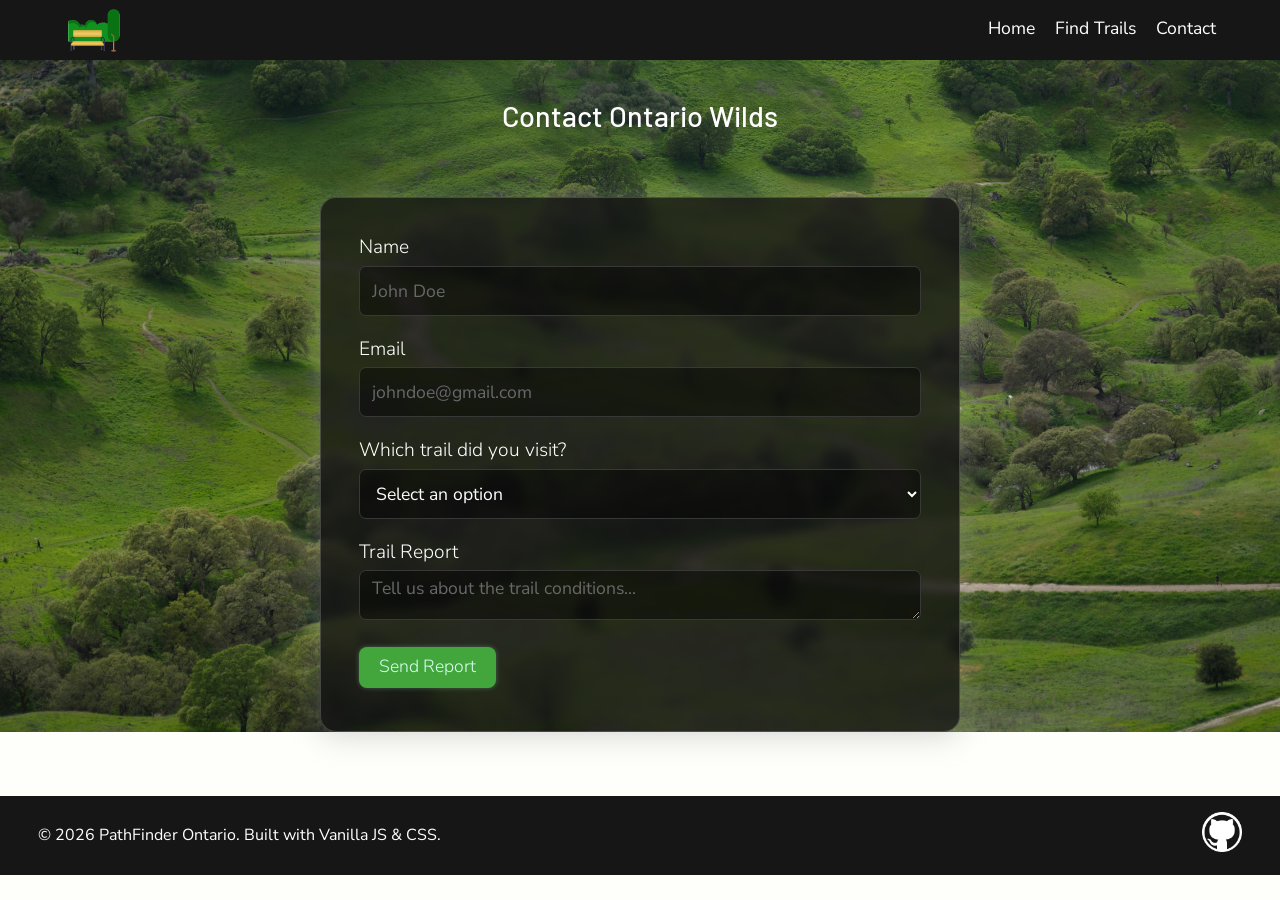
<file: contact.html>
<!DOCTYPE html>
<html lang="en">
    <head>
        <meta charset="UTF-8">
        <meta name="viewport" content="width=device-width, initial-scale=1.0">
        <title>PathFinder Ontario | Discover Your Next Adventure</title>
        <link rel="stylesheet" href="style.css">

        <link rel="preconnect" href="https://fonts.googleapis.com">
        <link rel="preconnect" href="https://fonts.gstatic.com" crossorigin>
        <link href="https://fonts.googleapis.com/css2?family=Barlow:ital,wght@0,100;0,200;0,300;0,400;0,500;0,600;0,700;0,800;0,900;1,100;1,200;1,300;1,400;1,500;1,600;1,700;1,800;1,900&display=swap" rel="stylesheet">


        <link rel="preconnect" href="https://fonts.googleapis.com">
        <link rel="preconnect" href="https://fonts.gstatic.com" crossorigin>
        <link href="https://fonts.googleapis.com/css2?family=Barlow:ital,wght@0,100;0,200;0,300;0,400;0,500;0,600;0,700;0,800;0,900;1,100;1,200;1,300;1,400;1,500;1,600;1,700;1,800;1,900&family=Nunito+Sans:ital,opsz,wght@0,6..12,200..1000;1,6..12,200..1000&display=swap" rel="stylesheet">

    </head>
    <body>

        <header class="site-header">
            <div class="logo" id="logo">
                <img src="images/logo.gif" alt="PathFinder Ontario Logo">
            </div>

            <button class="menu-icon-trigger" id="hamburger" aria-label="Toggle Menu">
                <div class="bar"></div>
                <div class="bar"></div>
                <div class="bar"></div>
            </button>

            <nav class="nav-container">
                <ul class="nav-links" id="nav-links">
                    <li><a href="index.html">Home</a></li>
                    <li><a href="trails.html">Find Trails</a></li>
                    <li><a href="contact.html">Contact</a></li>
                </ul>
            </nav>
        </header>

        <section class="glass-card">
            <p class="form-heading">Contact Ontario Wilds</p>
            <form class="form form-container">

                <div class="form-group">
                    <label for="user-name">Name</label>
                    <input type="text" id="user-name" name="user_name" placeholder="John Doe" required minlength="2" maxlength="50">
                </div>

                <div class="form-group">
                    <label for="user-email">Email</label>
                    <input type="email" id="user-email" name="user_email" placeholder="johndoe@gmail.com" required pattern="[a-z0-9._%+-]+@[a-z0-9.-]+\.[a-z]{2,4}$">
                </div>

                <div class="form-group">
                    <label for="subject">Which trail did you visit?</label>
                    <select id="subject" name="subject" required>
                        <option value="" disabled selected>Select an option</option>
                        <option value="general">General Inquiry</option>
                        <option value="support">Technical Support</option>
                        <option value="feedback">Feedback</option>
                        <option value="other">Other</option>
                    </select>
                </div>

                <div class="form-group">
                    <label for="user-message">Trail Report</label>
                    <textarea id="user-message" name="user_message" rows="5" placeholder="Tell us about the trail conditions..." required></textarea>
                </div>
                <button class="report-button" type="submit">Send Report</button>
            </form>
        </section>

        <footer class="footer">
            <p>&copy; 2026 PathFinder Ontario. Built with Vanilla JS & CSS.</p>
            <div class="social-links">
                <a href="https://github.com/kamalshcs"><img src="images/github.png" alt="GitHub" height="40" class="social-icon"></a>
            </div>
        </footer>
    </body>

    <script src="script.js"></script>

</html>
</file>
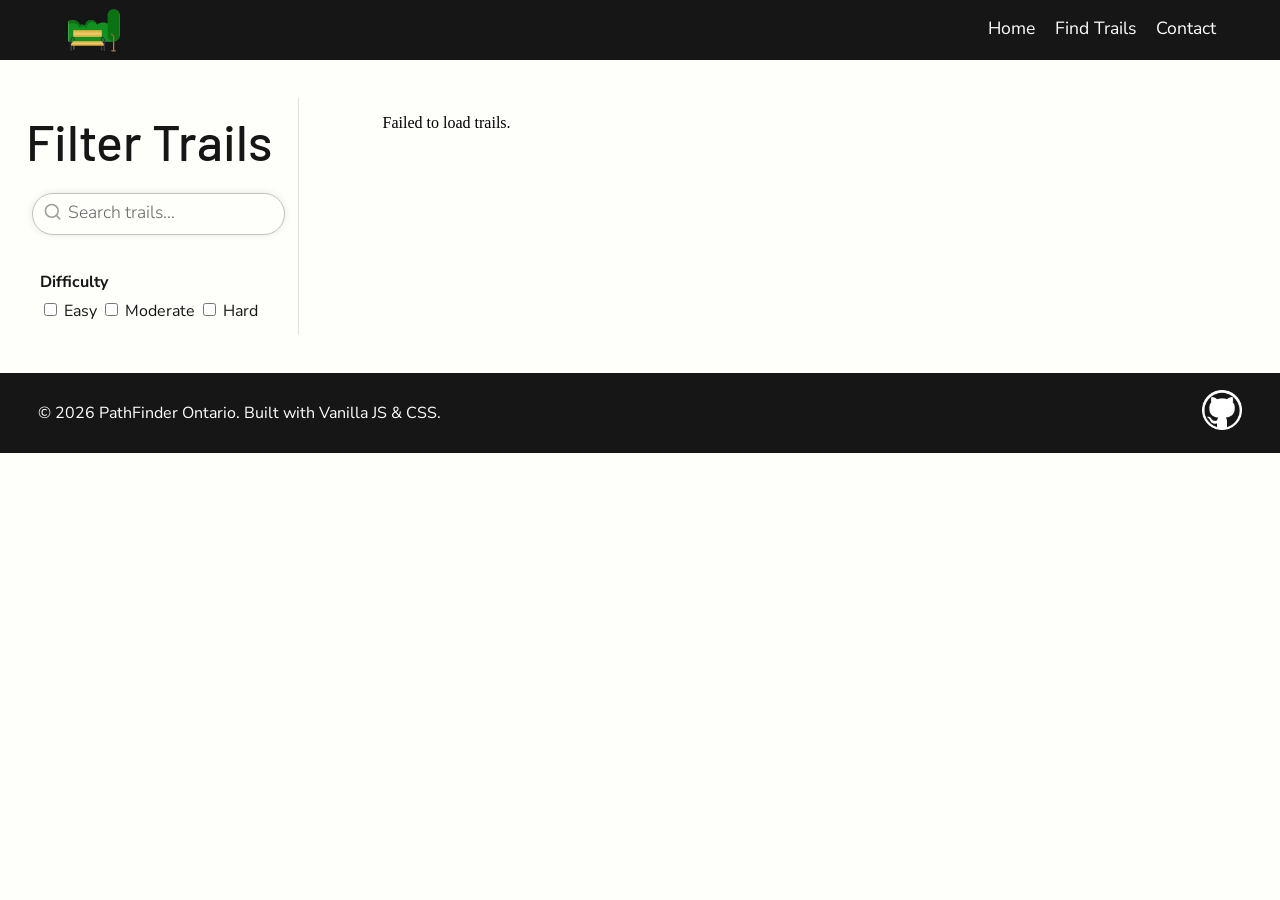
<file: trails.html>
<!DOCTYPE html>
<html lang="en">
<head>
    <meta charset="UTF-8">
    <meta name="viewport" content="width=device-width, initial-scale=1.0">
    <title>Find Trails | PathFinder Ontario</title>
    
    <link rel="stylesheet" href="style.css">

    <link rel="preconnect" href="https://fonts.googleapis.com">
    <link rel="preconnect" href="https://fonts.gstatic.com" crossorigin>
    <link href="https://fonts.googleapis.com/css2?family=Barlow:ital,wght@0,100;0,200;0,300;0,400;0,500;0,600;0,700;0,800;0,900;1,100;1,200;1,300;1,400;1,500;1,600;1,700;1,800;1,900&display=swap" rel="stylesheet">


    <link rel="preconnect" href="https://fonts.googleapis.com">
    <link rel="preconnect" href="https://fonts.gstatic.com" crossorigin>
    <link href="https://fonts.googleapis.com/css2?family=Barlow:ital,wght@0,100;0,200;0,300;0,400;0,500;0,600;0,700;0,800;0,900;1,100;1,200;1,300;1,400;1,500;1,600;1,700;1,800;1,900&family=Nunito+Sans:ital,opsz,wght@0,6..12,200..1000;1,6..12,200..1000&display=swap" rel="stylesheet">

</head>
<body>

    <header class="site-header">
        <div class="logo" id="logo">
            <img src="images/logo.gif" alt="PathFinder Ontario Logo">
        </div>

        <button class="menu-icon-trigger" id="hamburger" aria-label="Toggle Menu">
            <div class="bar"></div>
            <div class="bar"></div>
            <div class="bar"></div>
        </button>

        <nav class="nav-container">
            <ul class="nav-links" id="nav-links">
                <li><a href="index.html">Home</a></li>
                <li><a href="trails.html">Find Trails</a></li>
                <li><a href="contact.html">Contact</a></li>
            </ul>
        </nav>
    </header>

    <main class="gallery-container">
        <aside class="filter-bar">
            <h1 style="margin:0; font-size: 50px;">Filter Trails</h1>
            <div class="search-container">
                <svg class="search-icon" xmlns="http://www.w3.org/2000/svg" width="21" height="21" viewBox="0 0 24 24" fill="none" stroke="currentColor" stroke-width="2" stroke-linecap="round" stroke-linejoin="round">
                    <circle cx="11" cy="11" r="8"></circle>
                    <line x1="21" y1="21" x2="16.65" y2="16.65"></line>
                </svg>
                <input type="text" id="trailSearch" class="search-trails" placeholder="Search trails...">
            </div>
            
            <div class="difficulty-filters">
                <p style="margin:3% 0"><strong>Difficulty</strong></p>
                <label><input type="checkbox" class="type-check" value="Easy"> Easy</label>
                <label><input type="checkbox" class="type-check" value="Moderate"> Moderate</label>
                <label><input type="checkbox" class="type-check" value="Hard"> Hard</label>
            </div>

            <!-- <button id="mobileFilterBtn" class="mobile-only">Show Filters</button> -->
        </aside>


        <section id="trail-list" class="trail-cards">
            
        </section>
    </main>

    <div id="trailModal" class="modal" aria-hidden="true" role="dialog">
        <div class="modal-content">
            <button id="closeModal" aria-label="Close Modal"></button>
            <div id="modalBody">
                </div>
        </div>
    </div>

    <footer class="footer">
        <p>&copy; 2026 PathFinder Ontario. Built with Vanilla JS & CSS.</p>
        <div class="social-links">
            <a href="https://github.com/kamalshcs"><img src="images/github.png" alt="GitHub" height="40" class="social-icon"></a>
        </div>
    </footer>
</body>

<script src="script.js"></script>

</html>
</file>
<file: style.css>
body{
    background-color: #fefefb;
    margin:0;
}


.hero{
    display: grid;
    justify-content: stretch;
    align-content: center;
    margin-bottom:5%;
}

.hero-subtitle{
    font-family: "Nunito Sans", sans-serif;
    font-optical-sizing: auto;
    font-weight: 400;
    font-style: normal;
    font-size: 1.5rem;
    margin:0;
    display: flex;
    justify-content: center;
    color: #fff;
}

.hero-content{
    background-image: url(images/background.jpg);
    width: 100%;
    height: 700px;
    background-size: cover;
    display: flex;
    justify-content: center;
    flex-direction: column;
    text-align: center;
}

.hero-title{
   justify-content: center; 
   display: flex; 
   margin: 2% 0;
   color:#fff
}

.cta-container{
    display: flex;
    justify-content: center;
}

.cta-button{
    margin:1% 0;
    text-decoration: none;
    padding:10px 20px;
    border-radius: 8px;
    box-shadow: 0 4px 30px rgb(202 202 202 / 17%);
    backdrop-filter: blur(5px);
    -webkit-backdrop-filter: blur(5px);
    border: 1px solid rgba(162, 162, 162, 0.308);
    font-family: "Nunito Sans", sans-serif;
    font-optical-sizing: auto;
    font-weight: 300;
    font-size: 1rem;
    color:#fff;
    width: fit-content;
}

.cta-button:hover{
    border-radius: 20px;
    transform: scale(1.05);
}

header{
    padding:0 5%!important;
    background-color: #161616;
}

.about-title{
    margin-top:7%;
}


.site-header{
    display: grid;
    grid-template-columns: 1fr 2fr;
    color: #161616;
    padding: 10px 0;
}

h1{
    font-family: "Barlow", sans-serif;
    font-weight: 500;
    font-style: normal;
    font-size: 60px;
    color:#161616
}

h2{
    font-family: "Barlow", sans-serif;
    font-weight: 500;
    font-style: normal;
    font-size: 50px;
    color:#161616;
    text-align: center;
    display: flex;
    justify-content: center;
}

.logo img{
    width: 60px;
    height: auto;
}

#logo{
    display: flex;
}

.menu-icon-trigger {
    display: none;
}

.nav-links {
    display: flex;
    list-style: none;
    gap: 20px;
}

/* --- Mobile Styles (768px and below) --- */
@media (max-width: 768px) {
    .menu-icon-trigger {
        display: flex;
        flex-direction: column;
        gap: 3px;
        padding:12px;
        background: none;
        border: none;
        cursor: pointer;
    }

    .bar {
        width: 25px;
        height: 3px;
        transition: 0.3s;
        background-color: #fff
    }

    .nav-links {
        display: none;
        flex-direction: column;
        position: absolute;
        top: 20px; 
        left: 0;
        width: 100%;
        background: #fff;
        padding: 20px;
        box-shadow: 0 4px 6px rgba(0,0,0,0.1);
    }

    /* This class is added by JavaScript when clicked */
    .nav-links.show-menu {
        display: flex;
    }
}




.nav-links{
    display: flex;
    justify-content: flex-end;
    gap: 20px;
    font-family: "Nunito Sans", sans-serif;
    font-optical-sizing: auto;
    font-weight: 300;
}

.nav-links li{
    list-style: none;
}

.nav-links a{
    text-decoration: none;
    font-size: 1.1rem;
    color: #fff;
    font-weight: 400;
}

.nav-links a:hover{
    color: #cdffca;
    opacity: 0.9;
    transform: scale(1.1);
    transition: color 0.3s ease;
}

.card-images{
    width: 100%;           
    height: 200px;         
    object-fit: cover;    
    display: block;
    border-radius: 8px 8px 0 0; 
}

.card-image-container{
    gap:10px;
}

.search-trails{
    padding:8px 15px 10px 35px;
    border-radius: 30px;
    border: #c1c1c1 0.1px solid;
    box-shadow: 1px 1px 5px 1px rgb(175 175 175 / 10%);
    font-size: 16px;
    color:#555555;
    width: -webkit-fill-available;
    font-family: "Nunito Sans", sans-serif;
    font-optical-sizing: auto;
    font-weight: 300;
    box-shadow: 0 0px 7px rgba(0, 0, 0, 0.1);
    background-color: #f5f5dc00;
}

.search-icon {
    position: relative;
    left: 11%;
    padding-top:3%; 
    color: #9e9e9e;
    pointer-events: none;
} 

.search-container{
    margin: 8% 0;
    display: flex;
}

aside{
    padding:1% 1%;
    align-items: center;
    display: flex;
    flex-direction: column;
    border-right: 1px solid rgba(162, 162, 162, 0.308);
    font-family: "Nunito Sans", sans-serif;
    font-optical-sizing: auto;
    font-weight: 300;
    font-size: 1rem;
}

.difficulty-filters{
    font-family: "Nunito Sans", sans-serif;
    font-optical-sizing: auto;
    font-weight: 400;
    font-size: 1rem;
    color:#161616;
    margin-top:3%
}

.trail-cards {
    display: grid;
    grid-template-columns: repeat(auto-fill, minmax(300px, 1fr));
    gap: 20px;
    margin: 0 5%;
    flex-grow: 1;
}

.trail-card-glass {
    padding:5%;
    display: flex;
    flex-direction: column;
    background: #161616;
    border-radius: 16px;
    box-shadow: 0 4px 30px rgba(0, 0, 0, 0.1);
    backdrop-filter: blur(5px);
    -webkit-backdrop-filter: blur(5px);
    border: 1px solid rgba(162, 162, 162, 0.308);
    font-family: "Nunito Sans", sans-serif;
    font-optical-sizing: auto;
    font-weight: 300;
    font-size: 1rem;
    color:#fff;
}  

.view-trails-btn{
    font-size:1rem;
    margin:1% 0;
    color: #f6fffb;
    background-color: #42a63c;
    padding:10px 20px;
    border-radius: 8px;
    border:none;
    font-family: "Nunito Sans", sans-serif;
    font-optical-sizing: auto;
    font-weight: 300;
    box-shadow: 0 0 5px rgba(149, 238, 186, 0.3);
}

.view-trails-btn:hover{
    background-color: #42a63c;
    box-shadow: 0 0 10px rgba(26, 113, 46, 0.5);
    transform: scale(1.05);
}

.trail-badge{
    padding:5px 10px;
    background: #1a712e;
    border-radius: 16px;
    box-shadow: 1px 1px 5px 1px rgb(175 175 175 / 10%);
    font-size: 14px;
    color:#f6fffb;
    margin-bottom: 2%;

}

.gallery-container {
    display: flex;
    justify-content: flex-start;
    gap:20px;
    margin:3% 0;
}

.featured-trail{
    margin:0 10%;
    display: grid;
    grid-template-columns: 2fr 2fr;
    align-items: center;
    gap:40px;
    font-family: "Nunito Sans", sans-serif;
    font-optical-sizing: auto;
    font-weight: 300;
    font-size: 1.2rem;
}

@media (max-width: 768px) {
    .featured-trail{
        grid-template-columns: 1fr;
        text-align: center;
    }

    #logo{
        display: none;
    }
}

.about{
    color:#fff;
    background-color: #42a63c;
    font-family: "Nunito Sans", sans-serif;
    font-optical-sizing: auto;
    font-weight: 300;
    font-size: 1.3rem;
    padding:5% 20%;
    display: flex;
    justify-content: center;
    align-items: center;
    text-align: center;
}

.card-content{
    align-content: center;
}



/* FORM */


.form-group{
    display: grid;
    padding:10px 0px;
}

.form{
    font-size: 1.2rem;
}

.form-heading{
    font-family: "Barlow", sans-serif;
    font-weight: 500;
    font-style: normal;
    font-size: 1.8rem;
    margin: 0 0 1% 0;
    padding-top: 3%;
    color: #ffffff;
    text-align: center;
    display: flex;
    justify-content: center;
}

.glass-card {
    font-family: "Nunito Sans", sans-serif;
    font-optical-sizing: auto;
    font-weight: 300;
    background: url(images/trail5.jpg);
    background-size: cover;
    background-position: center;
    overflow-inline: auto;
}

.form-container{
    color:#fff;
    margin: 5% 25%;
    padding:2% 3%;
    background: #161616c4;
    border-radius: 16px;
    box-shadow: 0 4px 30px rgba(155, 155, 155, 0.412);
    backdrop-filter: blur(5px);
    -webkit-backdrop-filter: blur(5px);
    border: 1px solid rgba(162, 162, 162, 0.308);
}

.form input[type="text"], 
input[type="email"], 
textarea,
select {
    width: 100%;
    padding: 5px 12px;
    border: 1px solid #383838;
    border-radius: 7px;
    background-color: #0000006b;
    font-family: inherit;
    box-sizing: border-box;
    height: 50px;
    margin-top:1%;
    font-size: 1.1rem;
    color:white;
}

select:focus,
input:focus, 
textarea:focus {
    border: 1px solid #555555;
    outline: none;
    box-shadow: 0 0 5px rgba(121, 121, 121, 0.3);
}

select option {
  padding: 10px;
  background-color: #313131;
  border-radius: 5px;
  border:none;
  font-size: 1.1rem;

}

::placeholder{
    font-size: 1.1rem;
    color:rgb(104, 104, 104);
}

.report-button{
    font-size:1.1rem;
    margin:3% 0;
    color: #d8ffef;
    background-color: #42a63c;
    padding:7px 20px 10px 20px;
    border-radius: 8px;
    border:none;
    font-family: "Nunito Sans", sans-serif;
    font-optical-sizing: auto;
    font-weight: 300;
    box-shadow: 0 0 5px rgba(149, 238, 186, 0.3);
}

/* Footer */

.footer{
    background-color: #161616;
    color: #fff;
    text-align: center;
    font-family: "Nunito Sans", sans-serif;
    font-optical-sizing: auto;
    font-weight: 400;
    display: flex;
    justify-content: space-between;
    align-items: center;
    padding:1% 3%;
}

.social-icon:hover{
    opacity: 0.9;
    transform: scale(1.1);
}

/* Mobile Responsiveness */

@media (max-width: 768px) {
    .gallery-container {
        flex-direction: column; 
        margin: 0 5%;
    }

    .filter-bar {
        width: 100%;
        margin-bottom: 20px;
        position: static;
    }

    .trail-cards {
        grid-template-columns: 1fr; 
    }

    .site-header {
        flex-direction: column;
        padding: 10px;
    }

    .nav-links {
        gap: 15px;
        margin-top: 10px;
        z-index: 1000;
    }
}

/* Modal */

.modal {
    display: none; 
    position: fixed;
    z-index: 2000;
    left: 0;
    top: 0;
    width: 100%;
    height: 100%;
    background-color: #0000009c;
    backdrop-filter: blur(8px);
    display: none;
    justify-content: center;
    align-items: center;
}

/* The actual Modal Box */
.modal-content {
    background: #161616;
    padding: 30px;
    border-radius: 20px;
    width: 90%; 
    max-width: 500px;
    max-height: 85vh;
    position: relative;
    box-shadow: 0 20px 40px rgba(150, 150, 150, 0.4);
    font-family: "Nunito Sans", sans-serif;
    font-optical-sizing: auto;
    font-weight: 300;
    font-size: 1rem;
    color:#fff;
}

.weather-widget {
    border-radius: 12px;
    margin-top: 1%;
    display: flex;
    flex-direction: column;
    align-items: center;
    color:#fff;
    font-family: "Nunito Sans", sans-serif;
    font-optical-sizing: auto;
    font-weight: 300;
    font-size: 1rem;
    overflow-y: auto;
}

.weather-widget p h3{
    margin:2px 0;
}

.weather-details {
    display: flex;
    align-items: center;
    gap: 10px;
}

.temp {
    font-size: 1rem;
    font-weight: bold;
    margin: 0;
}

#closeModal {
    position: absolute;
    top: 15px;
    right: 15px;
    background: none;
    border: none;
    color: white;
    font-size: 1rem;
    cursor: pointer;
}

.modal-img{
    width: 100%;           
    height: 200px;         
    object-fit: cover;    
    display: block;
    border-radius: 8px; 
}

.trail-name-city{
    color:#fff;
    font-size: 1.3rem;
}

.modal-close {
    display: flex;
    justify-content: flex-end;
}

.weather-widget h3{
    margin:2px 0;
}

.close-btn{
    background-color: transparent;
    box-shadow:#16161600 ;
    border-color: #00000000;
    padding:2px;
}




/* Hide burger icon on desktop */
.mobile-menu-toggle {
    display: none;
    flex-direction: column;
    gap: 5px;
    background: none;
    border: none;
    cursor: pointer;
}

.mobile-menu-toggle span {
    width: 25px;
    height: 3px;
    background-color: white;
    border-radius: 2px;
}

/* Mobile styles */
@media (max-width: 768px) {
    .mobile-menu-toggle {
        display: flex;
    }

    .nav-links {
        display: none; 
        position: absolute;
        top: 20px; 
        left: 0;
        width: 100%;
        background: rgba(20, 20, 20, 0.95);
        flex-direction: column;
        align-items: center;
        padding: 20px 0;
        gap: 20px;
    }

    .nav-links.active {
        display: flex;
    }

    .form-container{
        color:#fff;
        margin: 7% 5%;
        padding:4%;
        background: #161616c4;
        border-radius: 16px;
        box-shadow: 0 4px 30px rgba(155, 155, 155, 0.412);
        backdrop-filter: blur(5px);
        -webkit-backdrop-filter: blur(5px);
        border: 1px solid rgba(162, 162, 162, 0.308);
    }
}
</file>
